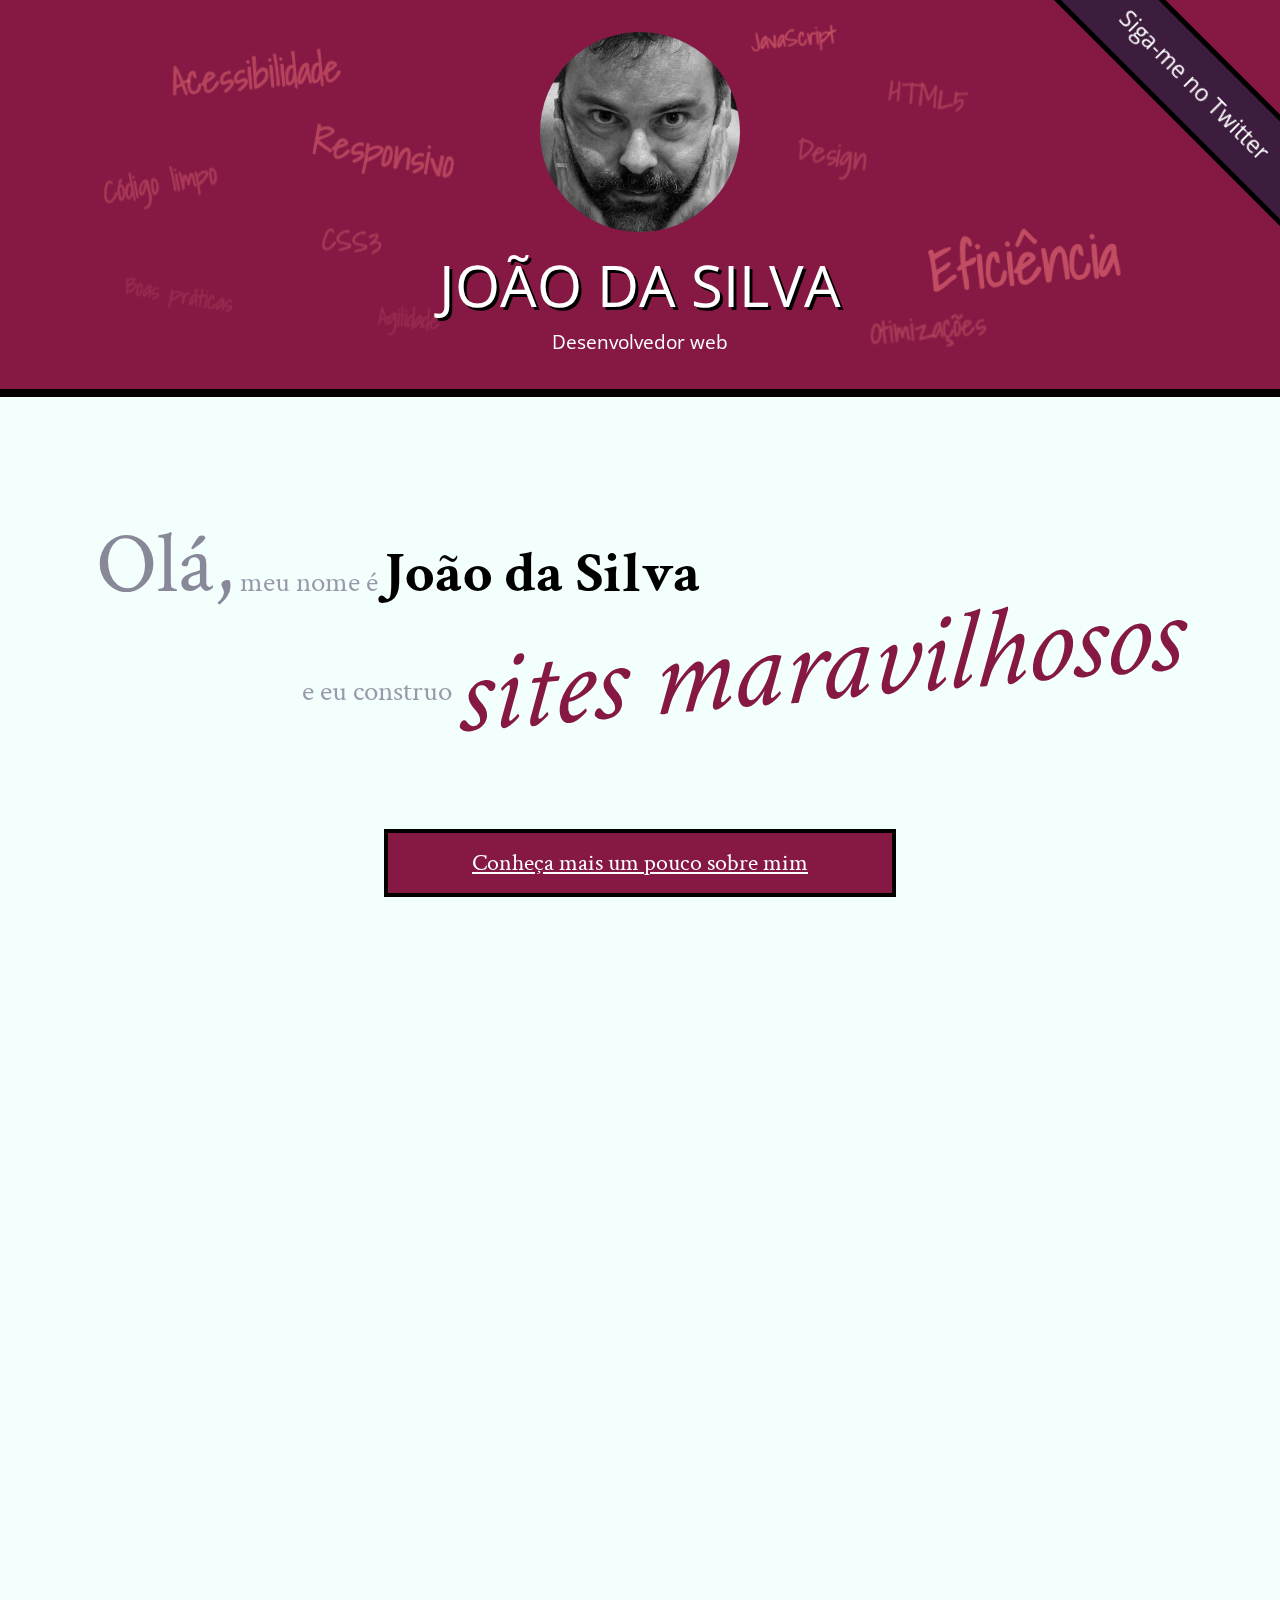
<file: index.html>
<!DOCTYPE html>
<html lang="pt">
<head>
    <meta charset="UTF-8">
    <title>João da Silva - Desenvolvedor Web</title>
    <link rel="shortcut icon" href="imagens/favicon.png">
    <link rel="stylesheet" href="css/reset.css">
    <link rel="stylesheet" href="css/site.css">
    <link rel="stylesheet" href="css/index.css">
    <link rel="stylesheet" href="http://fonts.googleapis.com/css?family=Crimson+Text:400,400italic,600">
    <link rel="stylesheet" href="http://fonts.googleapis.com/css?family=Open+Sans+Condensed:700">
    <link rel="stylesheet" href="http://fonts.googleapis.com/css?family=Shadows+Into+Light">
</head>
<body>
    <header class="titulo-principal">
        <img class="foto-home" src="imagens/eu.jpg" alt="Foto de João da Silva">
        <h1>João da Silva</h1>
        <p class="subtitulo-principal">Desenvolvedor web</p>
        <ul class="palavras-home">
            <li class="palavra-home eficiencia">Eficiência</li>
            <li class="palavra-home boas-praticas">Boas práticas</li>
            <li class="palavra-home codigo-limpo">Código limpo</li>
            <li class="palavra-home css3">CSS3</li>
            <li class="palavra-home html5">HTML5</li>
            <li class="palavra-home javascript">JavaScript</li>
            <li class="palavra-home acessibilidade">Acessibilidade</li>
            <li class="palavra-home responsivo">Responsivo</li>
            <li class="palavra-home otimizacoes">Otimizações</li>
            <li class="palavra-home agilidade">Agilidade</li>
            <li class="palavra-home design">Design</li>
        </ul>
        <a class="banner-twitter" href="http://twitter.com/joaodasilva">Siga-me no Twitter</a>
    </header>
    <main>
        <section class="secao-inicio saudacao">
            <p class="saudacao"><span class="saudacao-inicio">Olá,</span> meu nome é <strong>João da Silva</strong> <span class="saudacao-ultima-linha">e eu construo <em>sites maravilhosos</em></span></p>
            <a class="botao-index" href="bio.html">Conheça mais um pouco sobre mim</a>
        </section>
        <section class="secao-inicio trabalhos">
            <h2>Trabalhos</h2>
            <ul>
                <li><img src="imagens/bmw.png" alt="Site da BMW"></li>
                <li><img src="imagens/ibm.png" alt="Site da IBM"></li>
                <li><img src="imagens/uol.png" alt="Site da UOL"></li>
            </ul>
            <a class="botao-index" href="portfolio.html">Veja mais</a>
        </section>
        <section class="secao-inicio blog">
            <h2>Blog</h2>
            <small>Últimos posts</small>
            <ol>
                <li class="mais-recente">
                    <a href="blog.html">O essencial de design responsivo</a>
                    <p class="inicio-post">
                        Design responsivo tem ganho cada vez mais atenção como técnica de desenvolvimento de páginas web para dispositivos móveis. Mas como começar?
                    </p>
                </li>
                <li>
                    <a href="blog.html">Por que fazer páginas acessíveis?</a>
                    <p class="inicio-post">
                    Tem se falado cada vez sobre acessibilidade na web. Há diversas técnicas e diretivas a serem seguidas, inclusive da própria W3C. Mas vale a pena investir nisso?
                    </p>
                </li>
                <li>
                    <a href="blog.html">JavaScript não obstrusivo</a>
                    <p class="inicio-post">
                        JavaScript é uma linguagem essencial hoje em dia para criar páginas ricas, interativas e dinâmicas. Porém, há alguns cuidados que devem ser tomados ao colocarmos código JavaScript em nossas páginas.
                    </p>
                </li>
            </ol>
            <a class="botao-index" href="blog.html">Veja mais</a>
        </section>
    </main>
    <footer>
        <h2>Vamos conversar?</h2>
        <p>Você pode entrar em contato comigo <a href="contato.html">por e-mail</a> ou pelo telefone <a href="tel:+551234567890">(12) 3456-7890</a></p>
    </footer>
</body>
</html>
</file>
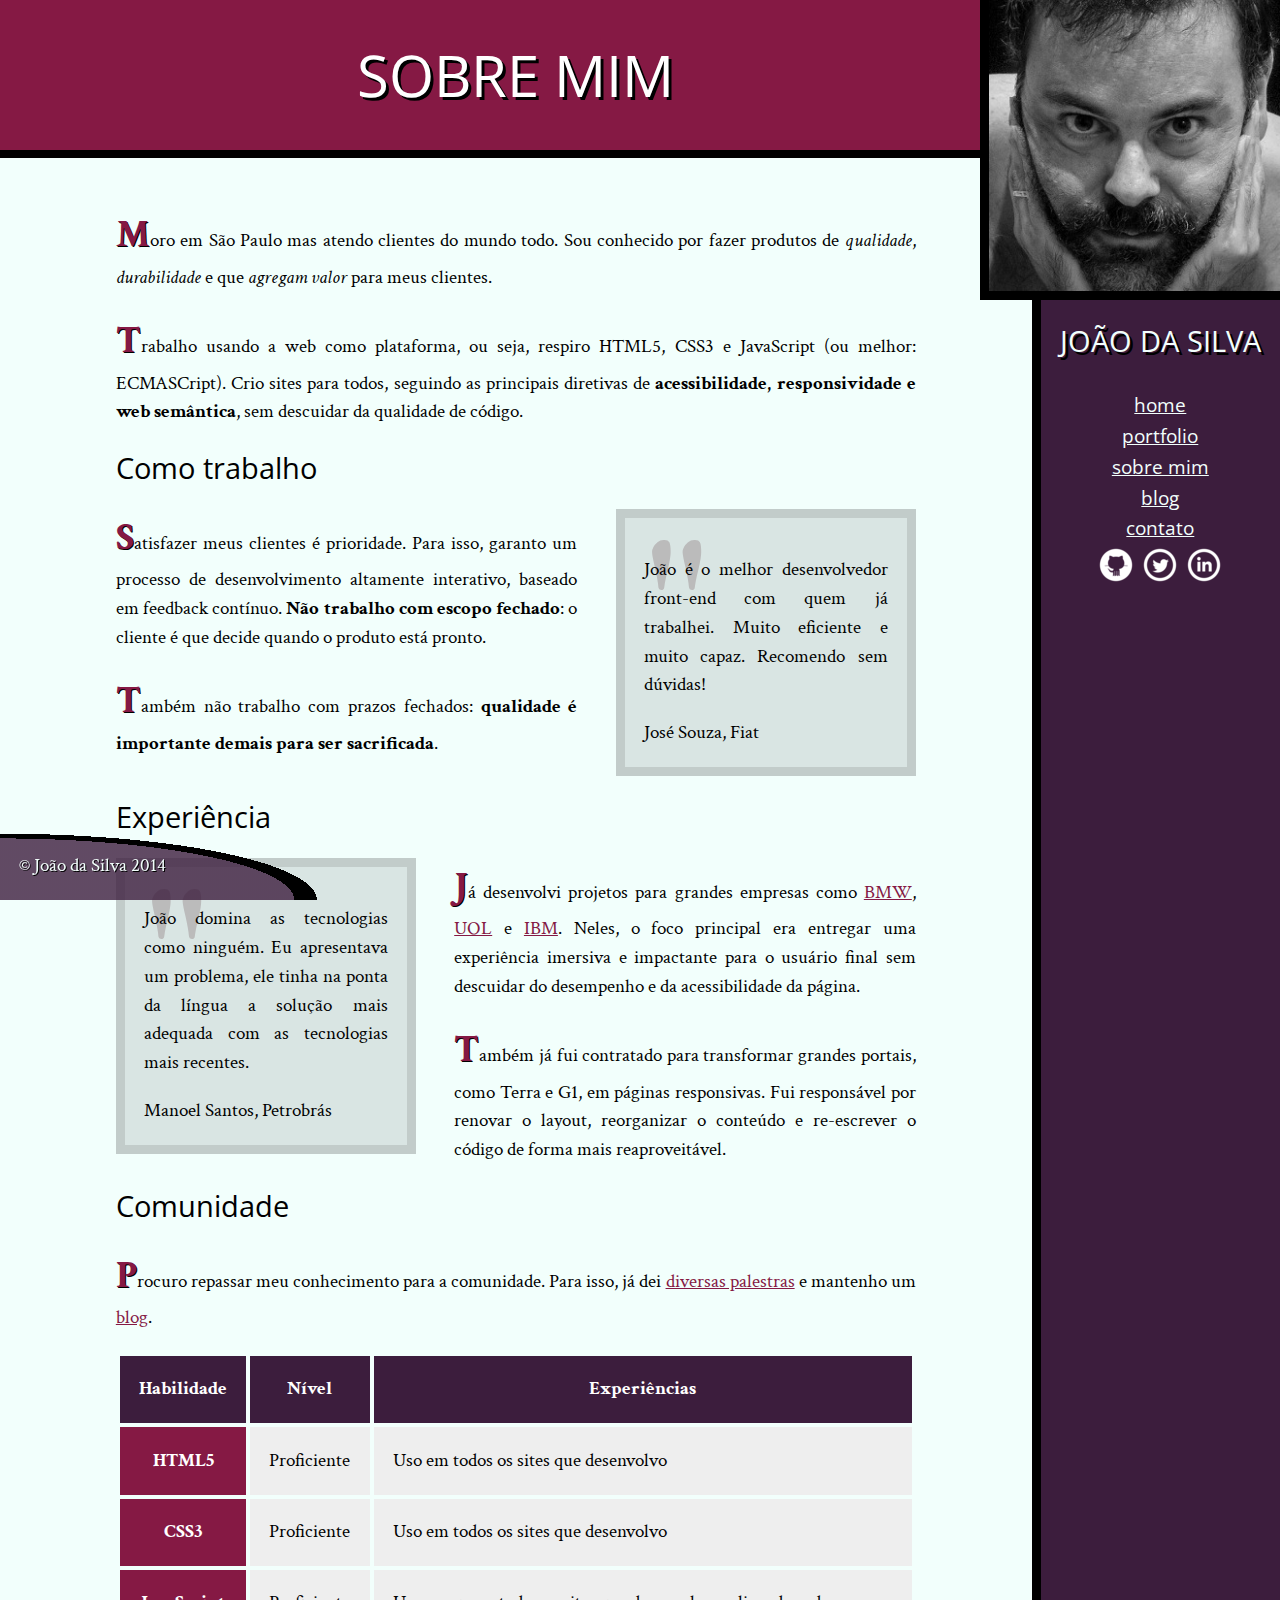
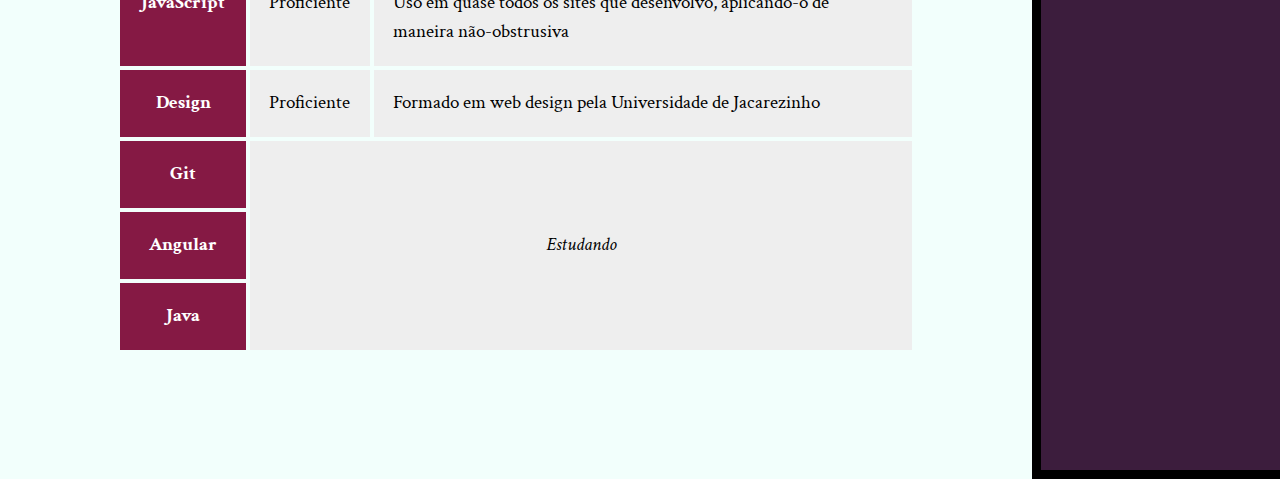
<file: bio.html>
<!DOCTYPE html>
<html>
<head>
    <meta charset="utf-8">
    <title>João da Silva - Biografia</title>
    <link rel="icon" href="imagens/favicon.png">
    <link rel="stylesheet" href="css/reset.css">
    <link rel="stylesheet" href="css/site.css">
    <link rel="stylesheet" href="css/bio.css">
    <link rel="stylesheet" href="http://fonts.googleapis.com/css?family=Crimson+Text:400,400italic,600">
    <link rel="stylesheet" href="http://fonts.googleapis.com/css?family=Open+Sans+Condensed:700">
</head>
<body>
    <main>
        <h1 class="titulo-principal">Sobre mim</h1>
        <div class="container">
            <p>Moro em São Paulo mas atendo clientes do mundo todo. Sou conhecido por fazer produtos de <em>qualidade</em>, <em>durabilidade</em> e que <em>agregam valor</em> para meus clientes.</p>
            <p>Trabalho usando a web como plataforma, ou seja, respiro HTML5, CSS3 e JavaScript (ou melhor: ECMASCript). Crio sites para todos, seguindo as principais diretivas de <strong>acessibilidade, responsividade e web semântica</strong>, sem descuidar da qualidade de código.</p>
            <h2 class="subtitulo-texto">Como trabalho</h2>
            <blockquote class="citacao-bio" tabindex="1">
                <p>João é o melhor desenvolvedor front-end com quem já trabalhei. Muito eficiente e muito capaz. Recomendo sem dúvidas!</p>
                <cite>José Souza, Fiat</cite>
            </blockquote>
            <p>Satisfazer meus clientes é prioridade. Para isso, garanto um processo de desenvolvimento altamente interativo, baseado em feedback contínuo. <strong>Não trabalho com escopo fechado</strong>: o cliente é que decide quando o produto está pronto.</p>
            <p>Também não trabalho com prazos fechados: <strong>qualidade é importante demais para ser sacrificada</strong>.</p>
            <h2 class="subtitulo-texto">Experiência</h2>
            <blockquote class="citacao-bio" tabindex="1">
                <p>João domina as tecnologias como ninguém. Eu apresentava um problema, ele tinha na ponta da língua a solução mais adequada com as tecnologias mais recentes.</p>
                <cite>Manoel Santos, Petrobrás</cite>
            </blockquote>
            <p>Já desenvolvi projetos para grandes empresas como <a href="http://bmw.com">BMW</a>, <a href="http://www.uol.com.br">UOL</a> e <a href="http://www.ibm.com.br">IBM</a>. Neles, o foco principal era entregar uma experiência imersiva e impactante para o usuário final sem descuidar do desempenho e da acessibilidade da página.</p>
            <p>Também já fui contratado para transformar grandes portais, como Terra e G1, em páginas responsivas. Fui responsável por renovar o layout, reorganizar o conteúdo e re-escrever o código de forma mais reaproveitável.</p>
            <h2 class="subtitulo-texto">Comunidade</h2>
            <p>Procuro repassar meu conhecimento para a comunidade. Para isso, já dei <a href="portfolio.html">diversas palestras</a> e mantenho um <a href="blog.html">blog</a>.</p>
            <table>
        <thead>
            <tr>
                <th>
                    Habilidade
                </th>
                <th>
                    Nível
                </th>
                <th>
                    Experiências
                </th>
            </tr>
        </thead>
        <tbody>
            <tr>
                <th>
                    HTML5
                </th>
                <td>
                    Proficiente
                </td>
                <td>
                    Uso em todos os sites que desenvolvo
                </td>
            </tr>
            <tr>
                <th>
                    CSS3
                </th>
                <td>
                    Proficiente
                </td>
                <td>
                    Uso em todos os sites que desenvolvo
                </td>
            </tr>
            <tr>
                <th>
                    JavaScript
                </th>
                <td>
                    Proficiente
                </td>
                <td>
                    Uso em quase todos os sites que desenvolvo, aplicando-o de maneira não-obstrusiva
                </td>
            </tr>
            <tr>
                <th>
                    Design
                </th>
                <td>
                    Proficiente
                </td>
                <td>
                    Formado em web design pela Universidade de Jacarezinho
                </td>
            </tr>
            <tr>
                <th>
                    Git
                </th>
                <td rowspan="3" colspan="2" class="colunagrande">
                    Estudando
                </td>
            </tr>
            <tr>
                <th>
                    Angular
                </th>
            </tr>
            <tr>
                <th>
                    Java
                </th>
            </tr>
        </tbody>
    </table>
        </div>
    </main>
    <img src="imagens/eu.jpg" alt="Minha foto" class="minha-foto">
    <aside class="navegacao-site">
        <h1>João da Silva</h1>
        <nav>
            <ul>
                <li><a href="index.html">Home</a></li>
                <li><a href="portfolio.html">Portfolio</a></li>
                <li><a href="bio.html">Sobre mim</a></li>
                <li><a href="blog.html">Blog</a></li>
                <li><a href="contato.html">Contato</a></li>
            </ul>
        </nav>
        <ul class="icones-redes-sociais">
            <li>
                <a href="https://github.com/joaodasilva" class="github" data-tooltip="Veja meus projetos opensource">
                    Github
                </a>
            </li>
            <li>
                <a href="https://twitter.com/joaodasilva" class="twitter" data-tooltip="Siga-me no Twitter">
                    Twitter
                </a>
            </li>
            <li>
                <a href="https://br.linkedin.com/pub/joão-da-silva/32/4/508" class="linkedin" data-tooltip="Veja meu currículo">
                    LinkedIn
                </a>
            </li>
        </ul>
    </aside>
    <footer class="rodape-pagina">
        &copy; João da Silva 2014
    </footer>
</body>
</html>
</file>
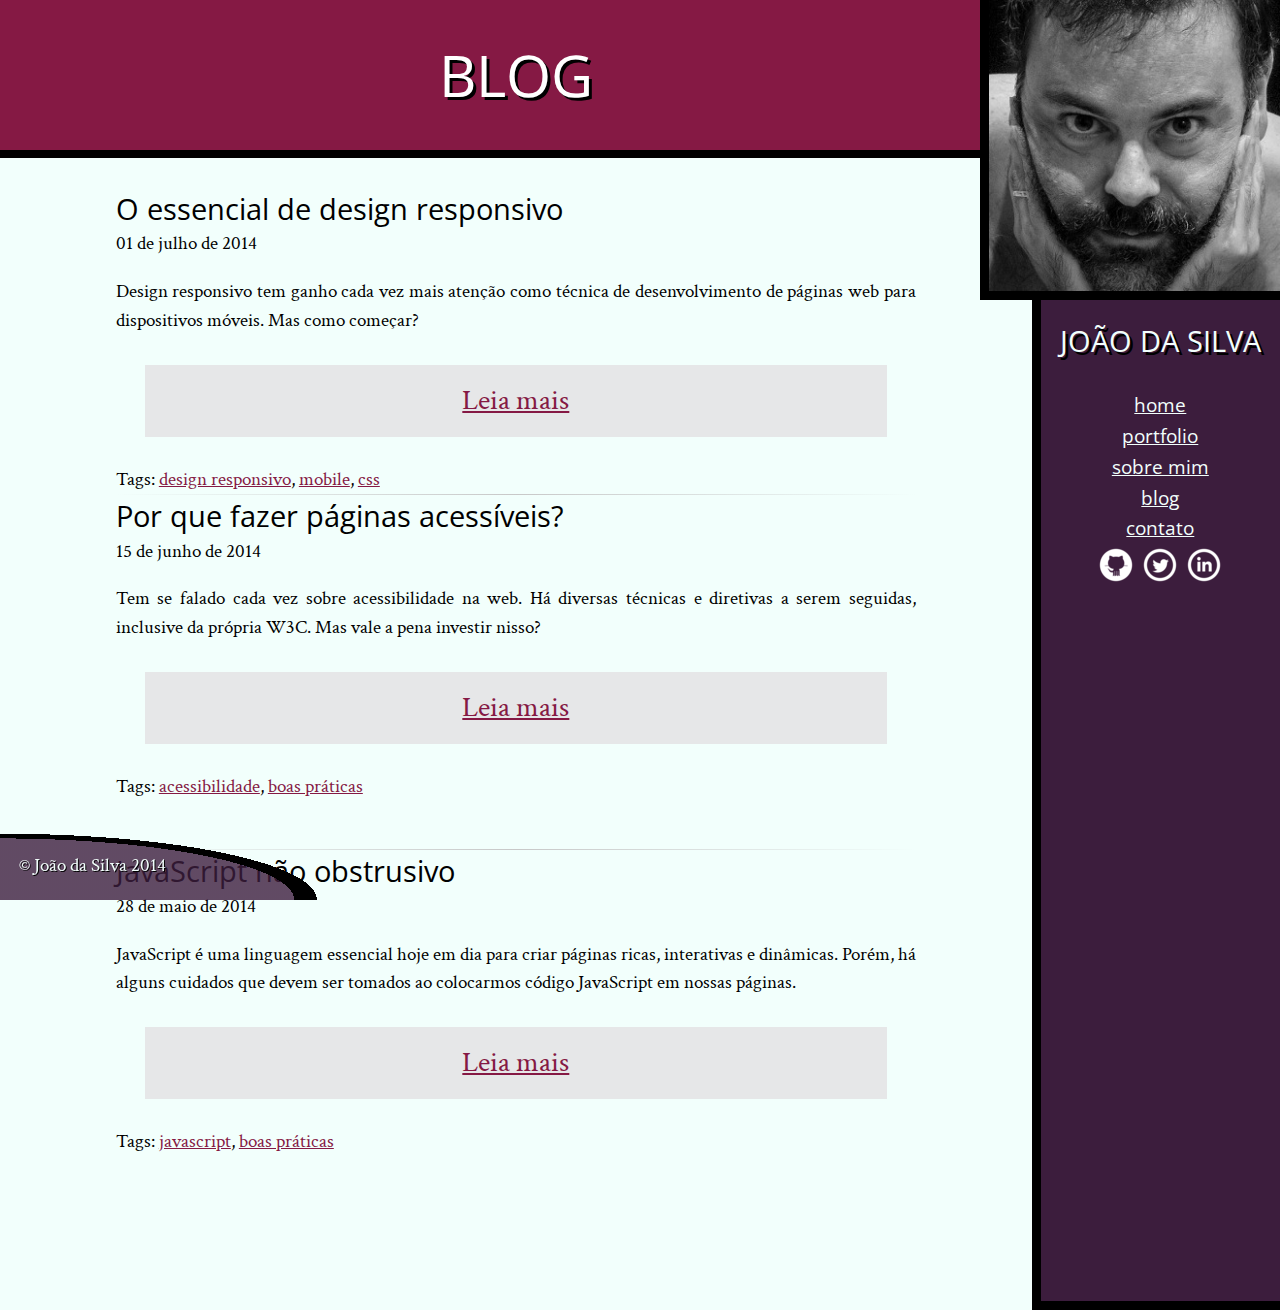
<file: blog.html>
<!DOCTYPE html>
<html>
<head>
    <meta charset="utf-8">
    <title>Blog - João da Silva</title>
    <link rel="icon" href="imagens/favicon.png">
    <link rel="stylesheet" href="css/reset.css">
    <link rel="stylesheet" href="css/site.css">
    <link rel="stylesheet" href="css/blog.css">
    <link rel="stylesheet" href="http://fonts.googleapis.com/css?family=Crimson+Text:400,400italic,600">
    <link rel="stylesheet" href="http://fonts.googleapis.com/css?family=Open+Sans+Condensed:700">
</head>
<body>
    <main>
        <h1 class="titulo-principal">Blog</h1>
        <div class="container">
            <article class="post-blog">
                <h2 class="subtitulo-texto">O essencial de design responsivo</h2>
                <time datetime="2014-07-01">01 de julho de 2014</time>
                <p>Design responsivo tem ganho cada vez mais atenção como técnica de desenvolvimento de páginas web para dispositivos móveis. Mas como começar?</p>
                <a class="leia-mais" href="#">Leia mais</a>
                <footer>Tags: <a href="#">design responsivo</a>, <a href="#">mobile</a>, <a href="#">css</a></footer>
            </article>
            <article class="post-blog">
                <h2 class="subtitulo-texto">Por que fazer páginas acessíveis?</h2>
                <time datetime="2014-06-15">15 de junho de 2014</time>
                <p>Tem se falado cada vez sobre acessibilidade na web. Há diversas técnicas e diretivas a serem seguidas, inclusive da própria W3C. Mas vale a pena investir nisso?</p>
                <a class="leia-mais" href="#">Leia mais</a>
                <footer>Tags: <a href="#">acessibilidade</a>, <a href="#">boas práticas</a></footer>
            </article>
            <article class="post-blog">
                <h2 class="subtitulo-texto">JavaScript não obstrusivo</h2>
                <time datetime="2014-05-28">28 de maio de 2014</time>
                <p>JavaScript é uma linguagem essencial hoje em dia para criar páginas ricas, interativas e dinâmicas. Porém, há alguns cuidados que devem ser tomados ao colocarmos código JavaScript em nossas páginas.</p>
                <a class="leia-mais" href="#">Leia mais</a>
                <footer>Tags: <a href="#">javascript</a>, <a href="#">boas práticas</a></footer>
            </article>
        </div>
    </main>
    <img src="imagens/eu.jpg" alt="Minha foto" class="minha-foto">
    <aside class="navegacao-site">
        <h1>João da Silva</h1>
        <nav>
            <ul>
                <li><a href="index.html">Home</a></li>
                <li><a href="portfolio.html">Portfolio</a></li>
                <li><a href="bio.html">Sobre mim</a></li>
                <li><a href="blog.html">Blog</a></li>
                <li><a href="contato.html">Contato</a></li>
            </ul>
        </nav>
        <ul class="icones-redes-sociais">
            <li>
                <a href="https://github.com/joaodasilva" class="github" data-tooltip="Veja meus projetos opensource">
                    Github
                </a>
            </li>
            <li>
                <a href="https://twitter.com/joaodasilva" class="twitter" data-tooltip="Siga-me no Twitter">
                    Twitter
                </a>
            </li>
            <li>
                <a href="https://br.linkedin.com/pub/joão-da-silva/32/4/508" class="linkedin" data-tooltip="Veja meu currículo">
                    LinkedIn
                </a>
            </li>
        </ul>
    </aside>
    <footer class="rodape-pagina">
        &copy; João da Silva 2014
    </footer>
</body>
</html>
</file>
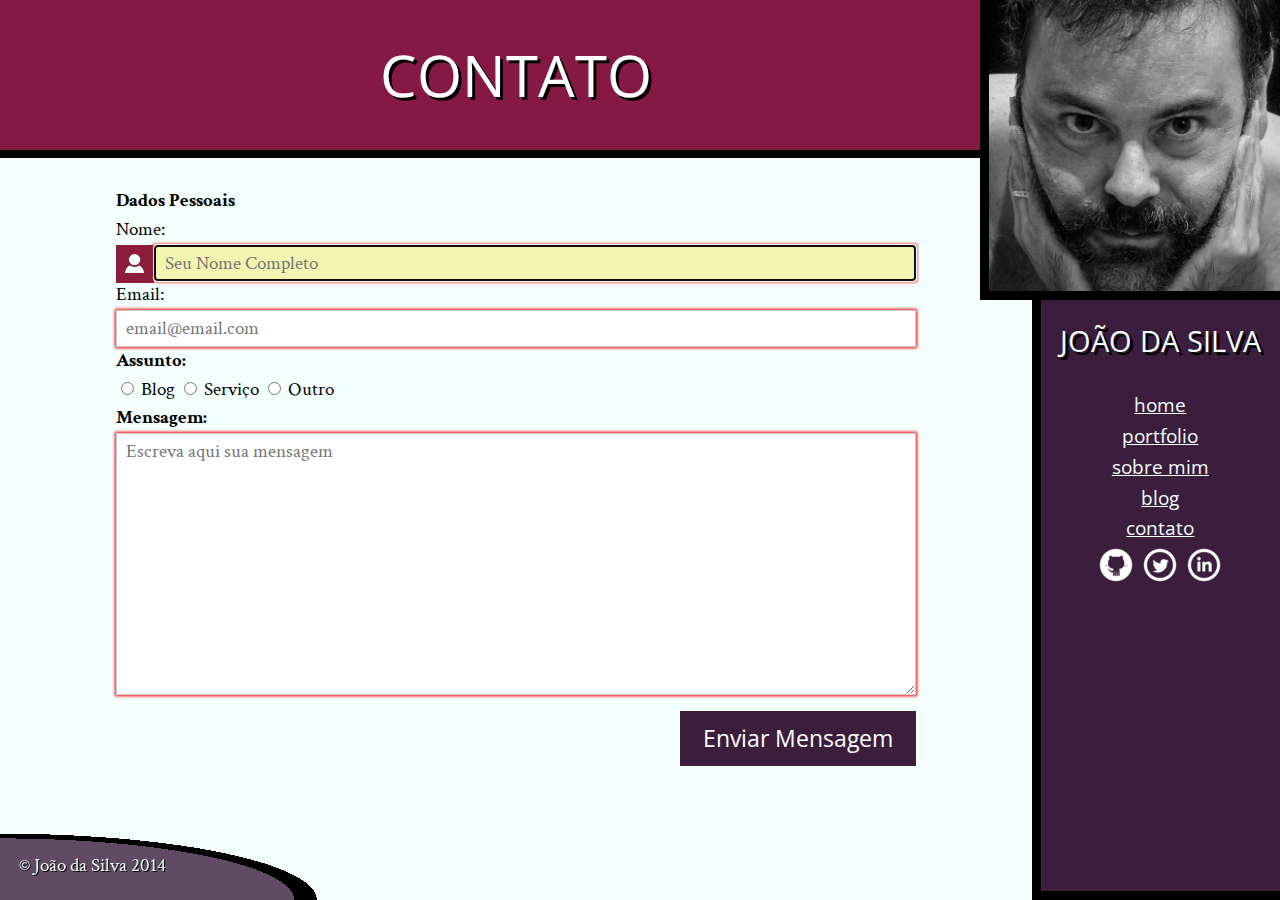
<file: contato.html>
<html>
    <head>
    <meta charset="utf-8">
    <title>Contato - João da Silva</title>
    <link rel="icon" href="imagens/favicon.png">
    <link rel="stylesheet" href="css/reset.css">
    <link rel="stylesheet" href="css/site.css">
    <link rel="stylesheet" href="css/contato.css">
    <link rel="stylesheet" href="http://fonts.googleapis.com/css?family=Crimson+Text:400,400italic,600">
    <link rel="stylesheet" href="http://fonts.googleapis.com/css?family=Open+Sans+Condensed:700">
</head>
<body>
    <main>
       <h1 class="titulo-principal">Contato</h1>
        <div class="container">
            <form>
                <fieldset>
                    <legend>Dados Pessoais</legend>
                    <label class="icone icone-nome" for="nome">Nome:</label>
                    <input type="text" id="nome" name="nome" placeholder="Seu Nome Completo" autofocus required pattern="[A-Za-z ]{4,}" title="Este campo só pode ter letras e deve ter no minimo 4 caracteres"/>
                    <label for="email">Email:</label>
                    <input id="email" name="email" type="email" placeholder="email@email.com" required/>
                </fieldset>
                <fieldset>
                    <legend>Assunto:</legend>
                    <label> <input type="radio" name="assunto" value="blog"> Blog </label>
                    <label> <input type="radio" name="assunto" value="servico"> Serviço </label>
                     <fieldset>
                             <label>
                                <input type="radio" name="assunto" value="outro">
                                Outro
                                <input type="text" name="assunto">
                            </label>
                    </fieldset>
                </fieldset>
                    <fieldset>
                        <legend><label for="mensagem">Mensagem: </label></legend>
                        <textarea name="mensagem" id="mensagem" cols="60" rows="10" placeholder="Escreva aqui sua mensagem" required ></textarea>
                    </fieldset>
                <button type="submit">Enviar Mensagem</button>
            </form>
        </div>
    </main>
    <img src="imagens/eu.jpg" alt="Minha foto" class="minha-foto">
    <aside class="navegacao-site">
        <h1>João da Silva</h1>
        <nav>
            <ul>
                <li><a href="index.html">Home</a></li>
                <li><a href="portfolio.html">Portfolio</a></li>
                <li><a href="bio.html">Sobre mim</a></li>
                <li><a href="blog.html">Blog</a></li>
                <li><a href="contato.html">Contato</a></li>
            </ul>
        </nav>
        <ul class="icones-redes-sociais">
            <li>
                <a href="https://github.com/joaodasilva" class="github" data-tooltip="Veja meus projetos opensource">
                    Github
                </a>
            </li>
            <li>
                <a href="https://twitter.com/joaodasilva" class="twitter" data-tooltip="Siga-me no Twitter">
                    Twitter
                </a>
            </li>
            <li>
                <a href="https://br.linkedin.com/pub/joão-da-silva/32/4/508" class="linkedin" data-tooltip="Veja meu currículo">
                    LinkedIn
                </a>
            </li>
        </ul>
    </aside>
    <footer class="rodape-pagina">
        &copy; João da Silva 2014
    </footer>
</body>
</html>
</file>
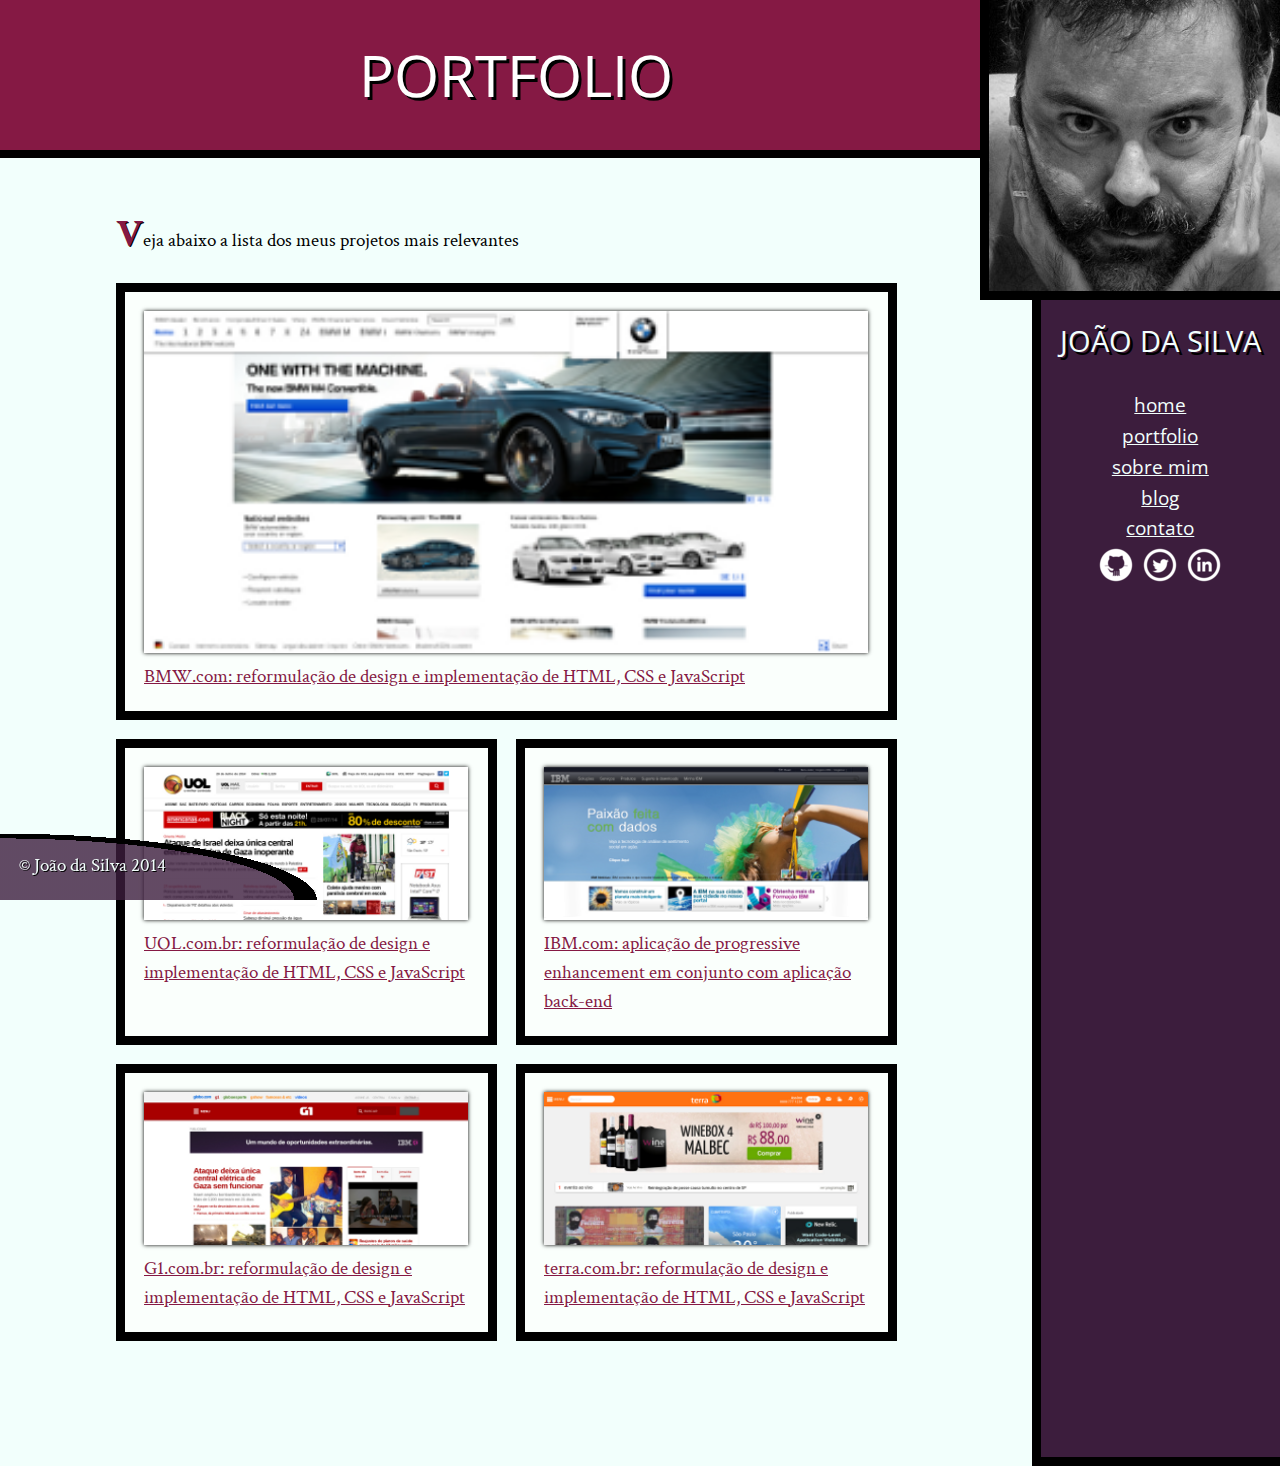
<file: portfolio.html>
<!DOCTYPE html>
<html>
<head>
    <meta charset="utf-8">
    <title>Portfolio - João da Silva</title>
    <link rel="icon" href="imagens/favicon.png">
    <link rel="stylesheet" href="css/reset.css">
    <link rel="stylesheet" href="css/site.css">
    <link rel="stylesheet" href="css/portfolio.css">
    <link rel="stylesheet" href="http://fonts.googleapis.com/css?family=Crimson+Text:400,400italic,600">
    <link rel="stylesheet" href="http://fonts.googleapis.com/css?family=Open+Sans+Condensed:700">
</head>
<body>
    <main>
        <h1 class="titulo-principal">Portfolio</h1>
        <div class="container">
            <p>Veja abaixo a lista dos meus projetos mais relevantes</p>
            <ol class="portfolio">
                <li class="primeiro"><a href="http://bmw.com">
                        <figure>
                            <img src="imagens/bmw.png" alt="Site da BMW">
                            <figcaption>BMW.com: reformulação de design e implementação de HTML, CSS e JavaScript</figcaption>
                        </figure>
                </a></li>
                <li><a href="http://uol.com.br">
                        <figure>
                            <img src="imagens/uol.png" alt="Front-page da UOL">
                            <figcaption>UOL.com.br: reformulação de design e implementação de HTML, CSS e JavaScript</figcaption>
                        </figure>
                </a></li>
                <li><a href="http://www.ibm.com.br">
                        <figure>
                            <img src="imagens/ibm.png" alt="Site da IBM">
                            <figcaption>IBM.com: aplicação de progressive enhancement em conjunto com aplicação back-end</figcaption>
                        </figure>
                </a></li>
                <li><a href="http://g1.com.br">
                        <figure>
                            <img src="imagens/g1.png" alt="Front-page do portal G1">
                            <figcaption>G1.com.br: reformulação de design e implementação de HTML, CSS e JavaScript</figcaption>
                        </figure>
                </a></li>
                 <li><a href="http://terra.com">
                        <figure>
                            <img src="imagens/terra.png" alt="Site da Terra">
                            <figcaption>terra.com.br: reformulação de design e implementação de HTML, CSS e JavaScript</figcaption>
                        </figure>
                </a></li>
            </ol>
        </div>
    </main>
    <img src="imagens/eu.jpg" alt="Minha foto" class="minha-foto">
    <aside class="navegacao-site">
        <h1>João da Silva</h1>
        <nav>
            <ul>
                <li><a href="index.html">Home</a></li>
                <li><a href="portfolio.html">Portfolio</a></li>
                <li><a href="bio.html">Sobre mim</a></li>
                <li><a href="blog.html">Blog</a></li>
                <li><a href="contato.html">Contato</a></li>
            </ul>
        </nav>
        <ul class="icones-redes-sociais">
            <li>
                <a href="https://github.com/joaodasilva" class="github">
                    Github
                </a>
            </li>
            <li>
                <a href="https://twitter.com/joaodasilva" class="twitter">
                    Twitter
                </a>
            </li>
            <li>
                <a href="https://br.linkedin.com/pub/joão-da-silva/32/4/508" class="linkedin">
                    LinkedIn
                </a>
            </li>
        </ul>
    </aside>
    <footer class="rodape-pagina">
        &copy; João da Silva 2014
    </footer>
</body>
</html>
</file>
<file: css/site.css>
body {
    display: flex; /*Para criar a flex-box*/
    flex-wrap: wrap; /*Para permitir a quebra de linhas entre os elementos*/
    font-family: "Crimson Text", "Times New Roman", serif;
    background-color: #F2FFFC;
    font-size: 120%;
    line-height: 1.5;
}

h1,
h2,
.subtitulo-principal {
    font-family: "Open Sans Condensed", "Arial", sans-serif;
}

h1 {
    text-transform: uppercase;
    font-size: 3em;
    text-shadow: 3px 3px #000;
}

.titulo-principal {
    text-align: center;
    background-color: #851944;
    color: #FFF;
    padding: 2rem;
    border-bottom: .5rem solid #000;
}

.subtitulo-texto {
    font-size: 1.5em;
    clear: both;
}

main a {
    color: #851944;
}
main a:hover,
main a:focus,
footer a:hover,
footer a:focus {
    color: white;
    box-shadow: 0 0 1em #FA9;
    background-color: #C54974;
    transition: 0.5s;
    text-decoration: none;
}
main p {
    text-align: justify;
    margin: 1em 0;
}
.container > p::first-letter{
    font-size: 2em;
    font-weight: bold;
    color: #851944;
    text-shadow: 1px 1px black;
}

.navegacao-site {
    padding-top: calc(300px + 1em);
    text-align: center;
    background-color: #3C1D3D;
    color: #F2FFFC;
    padding: 1em;
}

.navegacao-site a {
    color: inherit;
    font-family: "Open Sans Condensed", "Arial", sans-serif;
    text-transform: lowercase;
}
.navegacao-site a:hover,
.navegacao-site a:focus{
    text-shadow: 0 0 2px pink;
}
.navegacao-site h1 {
    font-size: 1.5em;
    margin-bottom: 1em;
}

.rodape-pagina {
    color: #F2FFFC;
    padding: 1em;
    clear: both;
    position: fixed;
    bottom: 0;
    left: 0;
    width: 100%;
    box-sizing: border-box;
    background-repeat: no-repeat;
    text-shadow: 1px 1px black;
    background-image: radial-gradient(ellipse at left bottom,
        rgba(60, 29, 61, 0.8),
        rgba(60, 29, 61, 0.8) 65%,
        black 65%,
        black 70%,
        transparent 70%);
    background-size: 25% 100%;
}

.container {
    width: 80ch;
    margin-left: auto;
    margin-right: auto;
    padding: 1.5em 0;
}

strong {
    font-weight: bold;
}

em {
    font-style: italic;
}

.icones-redes-sociais li {
    display: inline-block;
}

.icones-redes-sociais a {
    position: relative;
    width: 40px;
    height: 40px;
    display: block;
    text-indent: -99999px;
}
.icones-redes-sociais a:hover::after,
.icones-redes-sociais a:focus::after{
    content: attr(data-tooltip);
    position: absolute;
    text-indent: 0;
    top: 100%;
    right: 0;
    width: 300%;
    font-size: 0.75em;
    background-color: black;
}
.icones-redes-sociais a:hover::before,
.icones-redes-sociais a:focus::before{
    content: "";
    position: absolute;
    bottom: 0;
    left: 0;
    transform: translateY(50%) rotate(45deg);
    background-color: black;
    width: 0.75em;
    height: 0.75em;
}
.github {
    background-image: url(../imagens/github.png);
}

.twitter {
    background-image: url(../imagens/twitter.png);
}

.linkedin {
    background-image: url(../imagens/linkedin.png);
}

main {
    flex-grow: 1;
    justify-content: space-between;
    padding-bottom: 4em;
}

.minha-foto,
.navegacao-site {
    border-left: .5em solid black;
    border-bottom: .5em solid black;
    box-sizing: border-box;
}
.navegacao-site {
    padding-top: calc(300px + 1em);
}

.minha-foto {
    position: absolute;
    top: 0;
    right: 0;
    height: 300px;
}
</file>
<file: css/index.css>
body{
    display: block;
}
.foto-home {
    height: 200px;
    border-radius: 50%;
}
.saudacao p {
    font-size: 1.5em;
    color: #99A;
    line-height: 1;
    padding: 2em;
}
.saudacao-inicio {
    font-size: 3em;
    color: #889;
}
.saudacao-ultima-linha {
    text-align: right;
    display: block;
}
.saudacao strong {
    font-size: 2em;
    color: #000;
}
.saudacao em {
    position: relative;
    animation: flutua 1s infinite;
    -webkit-animation: flutua 1s infinite;
    animation-direction: alternate;
    -webkit-animation-direction: alternate;
    animation-timing-function: ease-in-out;
    -webkit-animation-timing-function: ease-in-out;
    color: #851944;
    font-size: 4em;
    -webkit-transform: rotate(-5deg) skew(-10deg);
            transform: rotate(-5deg) skew(-10deg);
    display: inline-block;
}
.saudacao em:hover{
    animation-play-state: paused;
}
@keyframes flutua{
    from{
        top: 5px;
    }
    to{
        top: -5px;
    }
}
@-webkit-keyframes flutua{
    0%{
        top: -5px;
    }
    100%{
        top: 5px;
    }
}
.botao-index {
    font-size: 1.25em;
    background-color: #851944;
    color: #FFF;
    padding: .5em;
    border: .2em solid black;
    width: 40ch;
    margin: 2em auto;
    display: block;
    text-align: center;
}
.secao-inicio {
    padding: 2em;
}
.secao-inicio h2 {
    font-size: 3em;
    text-transform: uppercase;
    margin-bottom: .5em;
    text-shadow: 2px 2px #000;
}
.trabalhos {
    background-color: #3C1D3D;
    background-image: linear-gradient(135deg, transparent, transparent 14px, rgba(0,0,0,.1) 14px, rgba(0,0,0,.1) 15px, transparent 15px, transparent);
    background-size: 20px 20px;
    background-attachment: fixed;
}
.trabalhos h2 {
    color: #FFF;
}
.trabalhos ul {
    display: flex;
    justify-content: space-between;
    border: .5em solid black;
}
.trabalhos li {
    flex: 1;
    border: .5em solid #000;
}
.trabalhos li:first-child{
    order: 2;
    transform: scale(1.2);
}
.trabalhos li:nth-child(2){
    order: 1;
}
.trabalhos li:last-child{
    order: 3;
}
.trabalhos img {
    width: 100%;
    display: block;
}
.blog {
    background-color: #999;
    position: relative;
    background-image: linear-gradient(45deg, transparent, transparent 14px, rgba(255,255,255,.1) 14px, rgba(255,255,255,.1) 15px, transparent 15px, transparent);
    background-size: 20px 20px;
    background-attachment: fixed;
    color: #FFF;
    border-bottom: .5em solid #851944;
}
.blog small {
    position: relative;
    top: -2em;
}
.blog li {
    width: 30%;
}
.blog li a {
    color: #FCF;
    padding: .5em;
    display: block;
}
footer {
    background-color: #000;
    color: #FFF;
    padding: 2em;
}
footer h2 {
    font-size: 3em;
}
footer a {
    color: #F99;
}
main {
    width: 100%;
    padding-bottom: 0;
    float: none;
}
html,body {
    overflow-x: hidden;
    height: 100%;
}
body {
    -webkit-perspective: 6px;
            perspective: 6px;
    -webkit-perspective-origin: 50% 160px;
            perspective-origin: 50% 160px;
}
.palavras-home {
    animation: aparece 2s;
    animation-fill-mode: backwards;
    -webkit-animation: aparece 2s;
    -webkit-transform-style: preserve-3d;
            transform-style: preserve-3d;
    position: absolute;
    bottom: 0;
    right: 0;
    top: 0;
    left: 0;
}
@-webkit-keyframes aparece{
    0% {
        opacity: 0;
        transform: scale(0.00001);
    }
    100%{
        opacity: 1;
        transform: scale(1);
    }
}
@keyframes aparece{
    0% {
        opacity: 0;
        transform: scale(0.00001);
    }
    100%{
        opacity: 1;
        transform: scale(1);
    }
}
.palavra-home {
    
    font-family: "Shadows Into Light", cursive;
    font-weight: bold;
    font-size: 400%;
    color: rgba(255, 127, 127, .5);
    position: absolute;
}
.eficiencia {
    top: 50%;
    left: 60%;
    -webkit-transform: translate(-50%, -50%) translateZ(4px) rotate(-5deg) scale(.25);
            transform: translate(-50%, -50%) translateZ(4px) rotate(-5deg) scale(.25);
}
.boas-praticas {
    top: 70%;
    left: 20%;
    -webkit-transform: translate(-50%, -50%) translateZ(1px) rotate(10deg) scale(.25);
            transform: translate(-50%, -50%) translateZ(1px) rotate(10deg) scale(.25);
    opacity: .3;
}
.codigo-limpo {
    top: 45%;
    left: 25%;
    -webkit-transform: translate(-50%, -50%) translateZ(2px) rotate(-10deg) scale(.25);
            transform: translate(-50%, -50%) translateZ(2px) rotate(-10deg) scale(.25);
    opacity: .6;
}
.css3 {
    top: 55%;
    left: 35%;
    -webkit-transform: translate(-50%, -50%) translateZ(2px) rotate(5deg) scale(.25);
            transform: translate(-50%, -50%) translateZ(2px) rotate(5deg) scale(.25);
    opacity: .6;
}
.html5 {
    top: 30%;
    left: 65%;
    -webkit-transform: translate(-50%, -50%) translateZ(2px) rotate(10deg) scale(.25);
            transform: translate(-50%, -50%) translateZ(2px) rotate(10deg) scale(.25);
    opacity: .6;
}
.javascript {
    top: 15%;
    left: 60%;
    -webkit-transform: translate(-50%, -50%) translateZ(1px) rotate(-5deg) scale(.25);
            transform: translate(-50%, -50%) translateZ(1px) rotate(-5deg) scale(.25);
}
.acessibilidade {
    top: 30%;
    left: 35%;
    -webkit-transform: translate(-50%, -50%) translateZ(3px) rotate(-5deg) scale(.25);
            transform: translate(-50%, -50%) translateZ(3px) rotate(-5deg) scale(.25);
    opacity: .8;
}
.responsivo {
    top: 40%;
    left: 40%;
    -webkit-transform: translate(-50%, -50%) translateZ(3px) rotate(10deg) scale(.25);
            transform: translate(-50%, -50%) translateZ(3px) rotate(10deg) scale(.25);
    opacity: .8;
}
.otimizacoes {
    top: 70%;
    left: 65%;
    -webkit-transform: translate(-50%, -50%) translateZ(2px) rotate(-5deg) scale(.25);
            transform: translate(-50%, -50%) translateZ(2px) rotate(-5deg) scale(.25);
    opacity: .6;
}
.agilidade {
    top: 75%;
    left: 35%;
    -webkit-transform: translate(-50%, -50%) translateZ(1px) rotate(5deg) scale(.25);
            transform: translate(-50%, -50%) translateZ(1px) rotate(5deg) scale(.25);
    opacity: .3;
}
.design {
    top: 40%;
    left: 60%;
    -webkit-transform: translate(-50%, -50%) translateZ(2px) rotate(10deg) scale(.25);
            transform: translate(-50%, -50%) translateZ(2px) rotate(10deg) scale(.25);
    opacity: .6;
}
.titulo-principal {
    -webkit-transform-style: preserve-3d;
            transform-style: preserve-3d;
    position: relative;
}
.banner-twitter {
    animation-fill-mode: backwards;
    -webkit-animation-fill-mode: backwards;
    animation: aparece 0.5s;
    -webkit-animation: aparece 0.5s;
    animation-delay: 2s;
    -webkit-animation-delay: 2s;
    position: absolute;
    top: 0;
    right: 0;

    line-height: 1;

    /* largura = 14em */
    /* altura = 3.5em */
    /* tx = .707 * h - .707 * w + w */
    /* ty = -.707 * h */
    -webkit-transform: translate(calc(0.707 * 3.5em - 0.707 * 14em + 14em), calc(-0.707 * 3.5em)) rotate(45deg);
            transform: translate(calc(0.707 * 3.5em - 0.707), calc(-0.707 * 3.5em)) rotate(45deg);
    -webkit-transform-origin: 0 0;
            transform-origin: 0 0;

    width: 14em;
    padding: 1em 0;
    box-sizing: border-box;

    text-align: center;
    text-decoration: none;
    background-color: #3C1D3D;
    color: white;
    border: .25em solid black;

    font-size: 1.2em;
    font-family: "Open Sans Condensed", sans-serif;
}
.blog .inicio-post {
    display: none;
    position: absolute;
    top: 4em;
    height: 8em;
    left: 30%;
    right: 4em;
    background-color: #F2FFFC;
    color: #000;
    padding: 1.5em;
}

.blog a:hover, .blog a:focus{
    background-color: #F2FFFC;
    color: #F26;
}
.blog a:hover + .inicio-post,
.blog a:focus + .inicio-post{
    display: block;
}
</file>
<file: css/bio.css>
.citacao-bio {
    transition: 1s;
    background-color: #D9E5E3;
    border: .5em solid #C2CCCA;
    padding: 1em;
    margin: 1em 2em;
    width: 30ch;
    box-sizing: border-box;
}
.citacao-bio::before{
    line-height: 0.8;
    content: '"';
    font-size: 10em;
    color: #bbb;
    position: absolute;
}
.citacao-bio p{
    position: relative;
}
.citacao-bio:nth-of-type(even){
    float: left;
    margin-left: 0;
}
.citacao-bio:nth-of-type(even):hover,
.citacao-bio:nth-of-type(even):focus{
    transform: scale(1.2) rotate(-5deg);
    z-index: 9999;
    box-shadow: 0px 0px 0px 9999px rgba(0, 0, 0, 0.75);
    transition: 1s;
    transition-delay: 0.5s, 0s;
}

.citacao-bio:nth-of-type(odd){
    float: right;
    margin-right: 0;
}
.citacao-bio:nth-of-type(odd):hover,
.citacao-bio:nth-of-type(odd):focus{
    transform: scale(1.2) rotate(5deg);
    z-index: 9999;
    box-shadow: 0px 0px 0px 9999px rgba(0, 0, 0, 0.75);
    transition: 1s;
    transition-delay: 0.5s, 0s;
}
thead th{
    background-color: #3C1D3D;
}
th{
    color: #FFF;
    font-weight: bold;
    background-color: #851944;
}
th, td{
    font-size: 1em;
    padding: 1em;
}
td{
    background-color: #EEE;
    color: inherit;
}
table{
    margin: 1em 0;
    border-collapse: separate;
    border-spacing: 0.25em;
}
td + td{
    width: 50ch;
}
.colunagrande{
    vertical-align: middle;
    font-style: italic;
    text-align: center;
}
</file>
<file: css/blog.css>
.leia-mais {
    padding: .5em;
    margin: 1em;
    display: block;
    font-size: 1.5em;
    text-align: center;
    background-color: #E6E7E8;
}

.post-blog ~ .post-blog {
    padding-bottom: 1.5em;
    margin-bottom: 1em;
    background-image: linear-gradient(to right, rgba(200, 200, 200, 0), rgba(200, 200, 200, 1), rgba(200, 200, 200, 0));
    background-size: 100% 1px;
    background-repeat: no-repeat;
    background-position: top center;
}
</file>
<file: css/contato.css>
legend{
    font-weight: bold;
    margin-top: 1em;
}
label[for]{
    display: block;
}
fieldset > fieldset{
    display: inline;
}
input[type="text"],
input[type="email"],
textarea{
    width: 100%;
    border: solid 1px #ccc;
    font-family: inherit;
    box-sizing: border-box;
    padding: 0.25em 0.5em;
    font-size: 100%;
}
input[name="assunto"]{
    width: auto;
}
input:focus,
textarea:focus{
    background-color: #f3f4b2;
}
input:invalid,
textarea:invalid{
    box-shadow: 0px 0px 3px 1px red;
}
button{
    margin-top: 1rem;
    margin-left: auto;
    display: block;
    border: 0;
    background-color: #3C1D3D;
    color: white;
    font-size: 120%;
    padding: 0.5em 1em;
    font-family: "Open Sans Condensed", "Arial", sans-serif;
}
button:hover,
button:focus{
    background-color: #8C1D3D;
}
input[value="outro"] ~ input{
    display: none;
}
input[value="outro"]:checked ~ input{
    display: inline;
}
.icone{
    position: relative;
}
.icone-nome::before{
     content: ''; /* não podemos esquecer do content! */
      background-image: url(../imagens/usuario.png);
      width: 2em;
      height: 2em;
      background-color: #8C1D3D;
      background-size: 50% 50%; /* para a imagem ter 1em x 1em */
      background-position: center center;
      background-repeat: no-repeat;
    }
.icone::before{
    content: "";
    position: absolute;
    top: 100%;
    left: 0;
}
.icone + input{
    position: relative;
    left: 2em;
    width: calc(100% - 2em);
}
</file>
<file: css/portfolio.css>
.portfolio li:first-child {
  flex-basis: 100%;
}
.portfolio li {
    flex: 1 1 45%;
    border: .5em solid black;
    background-color: #FAFFFC;
    width: 45%;
    box-sizing: border-box;
    padding: 1em;
    margin-right: 1em;
    margin-bottom: 1em;
}

.portfolio img {
    width: 100%;
    box-shadow: 0 0 4px #000;
}
.portfolio{
     display: flex;
     flex-wrap: wrap;
}
</file>
